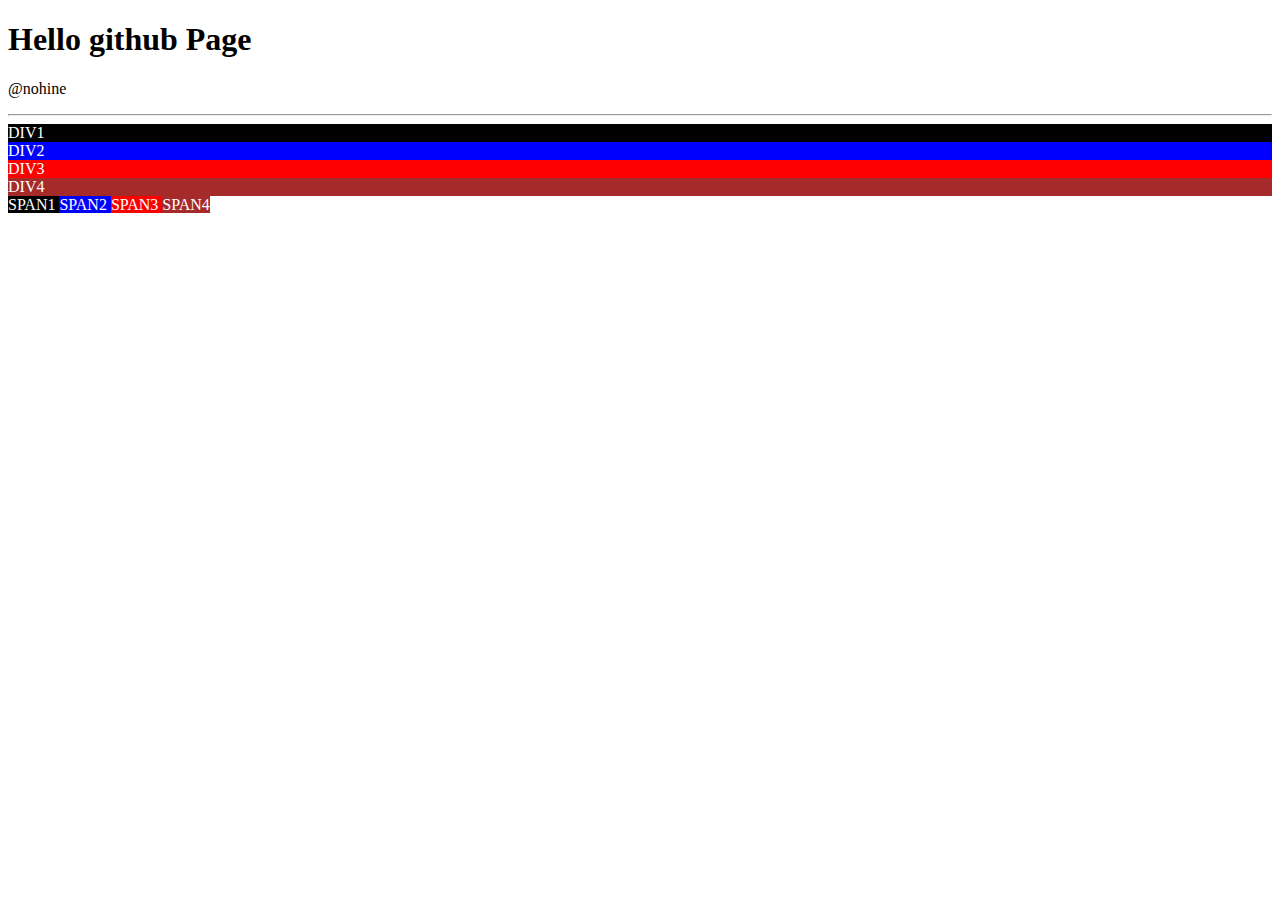
<file: index.html>
<!DOCTYPE html>
<html>
<head>
	<title>witsuta github page</title>
</head>
<body>
	<h1>Hello github Page</h1>

	<p>@nohine</p>

	<hr>

	<div style="background-color: black;color: white">
		DIV1
	</div>
	<div style="background-color: blue;color: white">
		DIV2
	</div>
	<div style="background-color: red;color: white">
		DIV3
	</div><div style="background-color: brown;color: white">DIV4</div>
	<span style="background-color: black;color: white"> SPAN1 </span>
	<span style="background-color: blue;color: white"> SPAN2 </span>
	<span style="background-color: red;color: white"> SPAN3 </span><span style="background-color: brown;color: white"> SPAN4 </span>
</body>
</html>
</file>
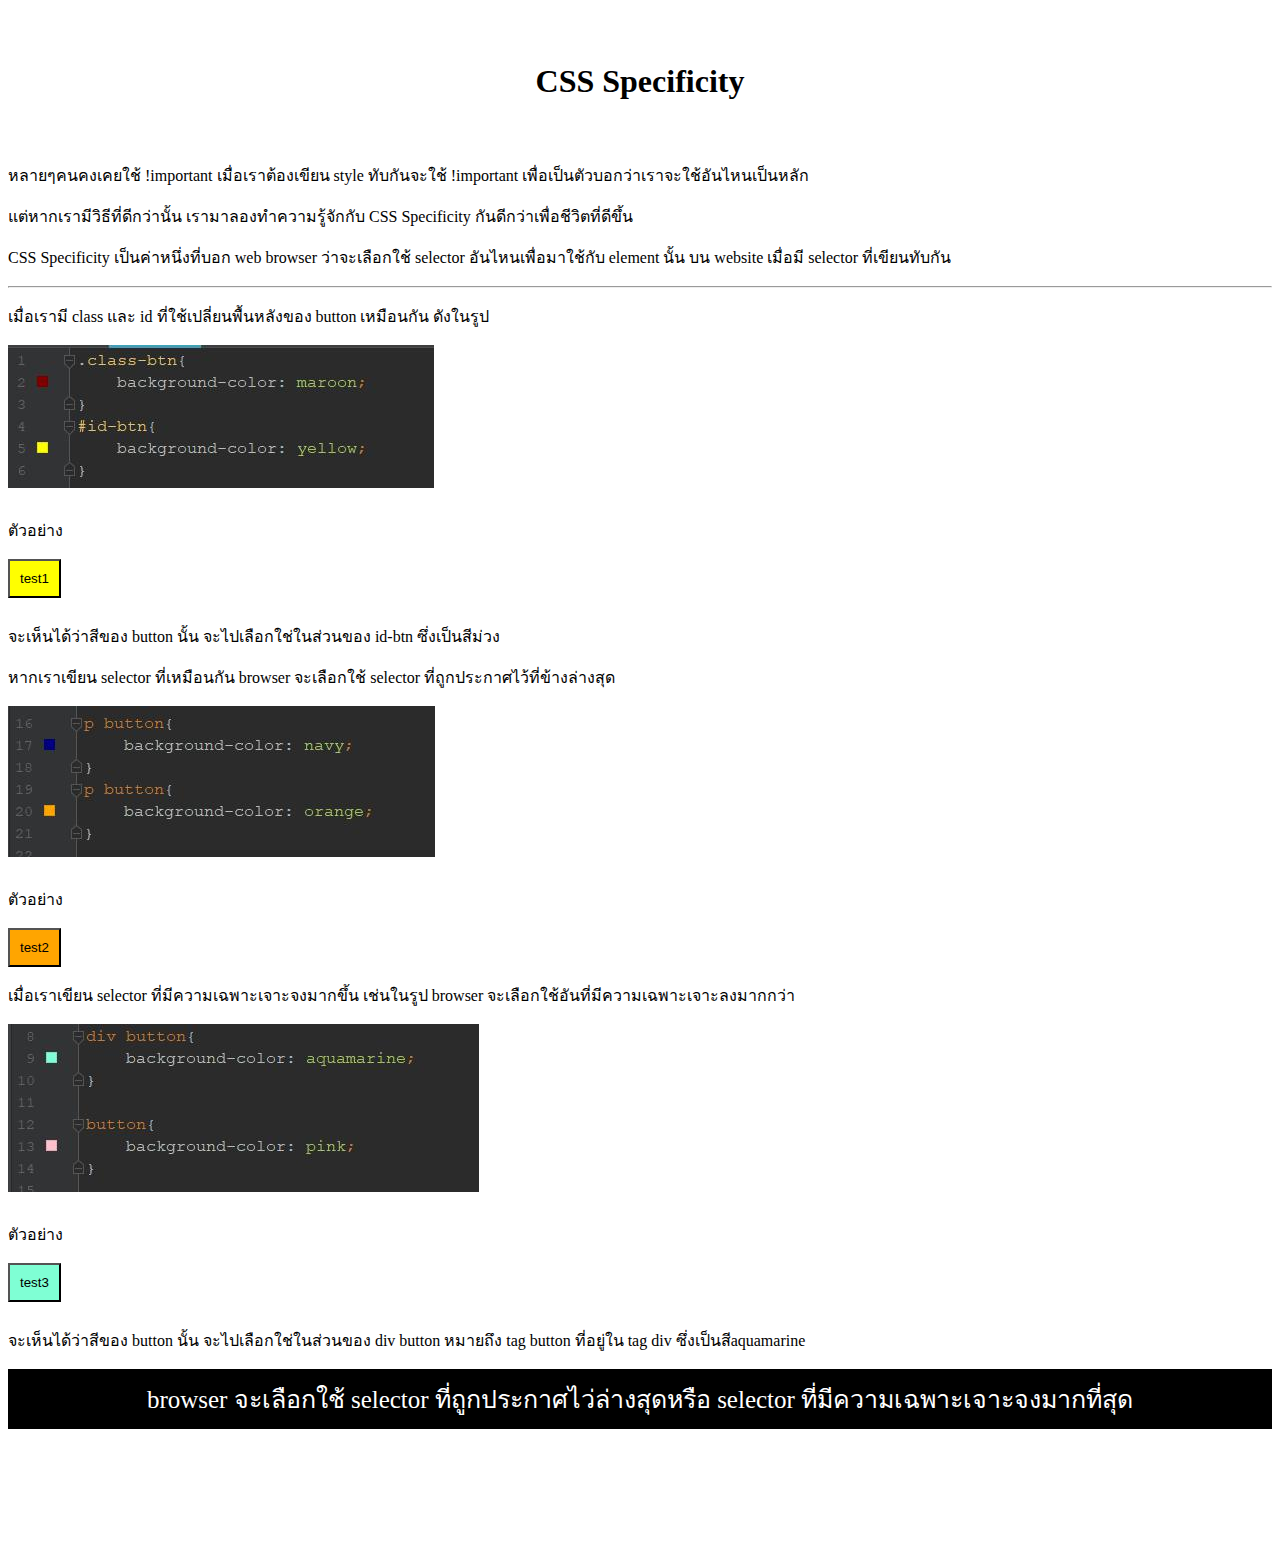
<file: cssspecificity/index.html>
<!DOCTYPE html>
<html>
<head>
    <meta charset="utf-8">
    <title>CSS Specificity</title>
    <link rel="stylesheet" type="text/css" href="style.css">
    <link rel="stylesheet" href="https://stackpath.bootstrapcdn.com/bootstrap/4.2.1/css/bootstrap.min.css" integrity="sha384-GJzZqFGwb1QTTN6wy59ffF1BuGJpLSa9DkKMp0DgiMDm4iYMj70gZWKYbI706tWS" crossorigin="anonymous">
</head>
<body>
<div class="container">
    <h1 style="text-align: center;margin-top: 5%">CSS Specificity</h1>
    <div class="content" style="margin-top: 5%">
        <p>หลายๆคนคงเคยใช้ !important เมื่อเราต้องเขียน style ทับกันจะใช้ !important เพื่อเป็นตัวบอกว่าเราจะใช้อันไหนเป็นหลัก</p>
        <p>แต่หากเรามีวิธีที่ดีกว่านั้น เรามาลองทำความรู้จักกับ CSS Specificity กันดีกว่าเพื่อชีวิตที่ดีขึ้น</p>
        <p>CSS Specificity เป็นค่าหนึ่งที่บอก web browser ว่าจะเลือกใช้ selector อันไหนเพื่อมาใช้กับ element นั้น บน website
            เมื่อมี selector ที่เขียนทับกัน</p>
        <hr>
        <p>เมื่อเรามี class และ id ที่ใช้เปลี่ยนพื้นหลังของ button เหมือนกัน ดังในรูป</p>
        <img style="text-align: center" src="test-btn1.jpg">
        <p style="padding-top: 10px"> ตัวอย่าง </p>

        <button type="button" class="class-btn btn-lg" id="id-btn" style="padding: 10px">test1</button>



        <p style="padding-top: 10px">จะเห็นได้ว่าสีของ button นั้น จะไปเลือกใช่ในส่วนของ id-btn ซึ่งเป็นสีม่วง </p>

        <p>หากเราเขียน selector ที่เหมือนกัน browser จะเลือกใช้ selector ที่ถูกประกาศไว้ที่ข้างล่างสุด</p>
        <img src="test-btn3.jpg">
        <p style="padding-top: 10px"> ตัวอย่าง </p>
        <p>
            <button type="button" class="test-btn btn-lg" style="padding: 10px">test2</button>
        </p>

        <p>เมื่อเราเขียน selector ที่มีความเฉพาะเจาะจงมากขึ้น เช่นในรูป browser จะเลือกใช้อันที่มีความเฉพาะเจาะลงมากกว่า</p>
        <img src="test-btn2.jpg">
        <p style="padding-top: 10px"> ตัวอย่าง </p>

        <div>
            <button type="button" class="btn-lg" style="padding: 10px">test3</button>
        </div>

        <p style="padding-top: 10px">จะเห็นได้ว่าสีของ button นั้น จะไปเลือกใช่ในส่วนของ div button หมายถึง tag button ที่อยู่ใน tag div ซึ่งเป็นสีaquamarine </p>

        <p
                style="padding: 10px;font-size: 25px;color: white;background-color: black;
                margin-bottom: 10%;margin-top: 10px;text-align: center">browser จะเลือกใช้ selector ที่ถูกประกาศไว่ล่างสุดหรือ selector ที่มีความเฉพาะเจาะจงมากที่สุด</p>
    </div>
</div>
</body>
</html>
</file>
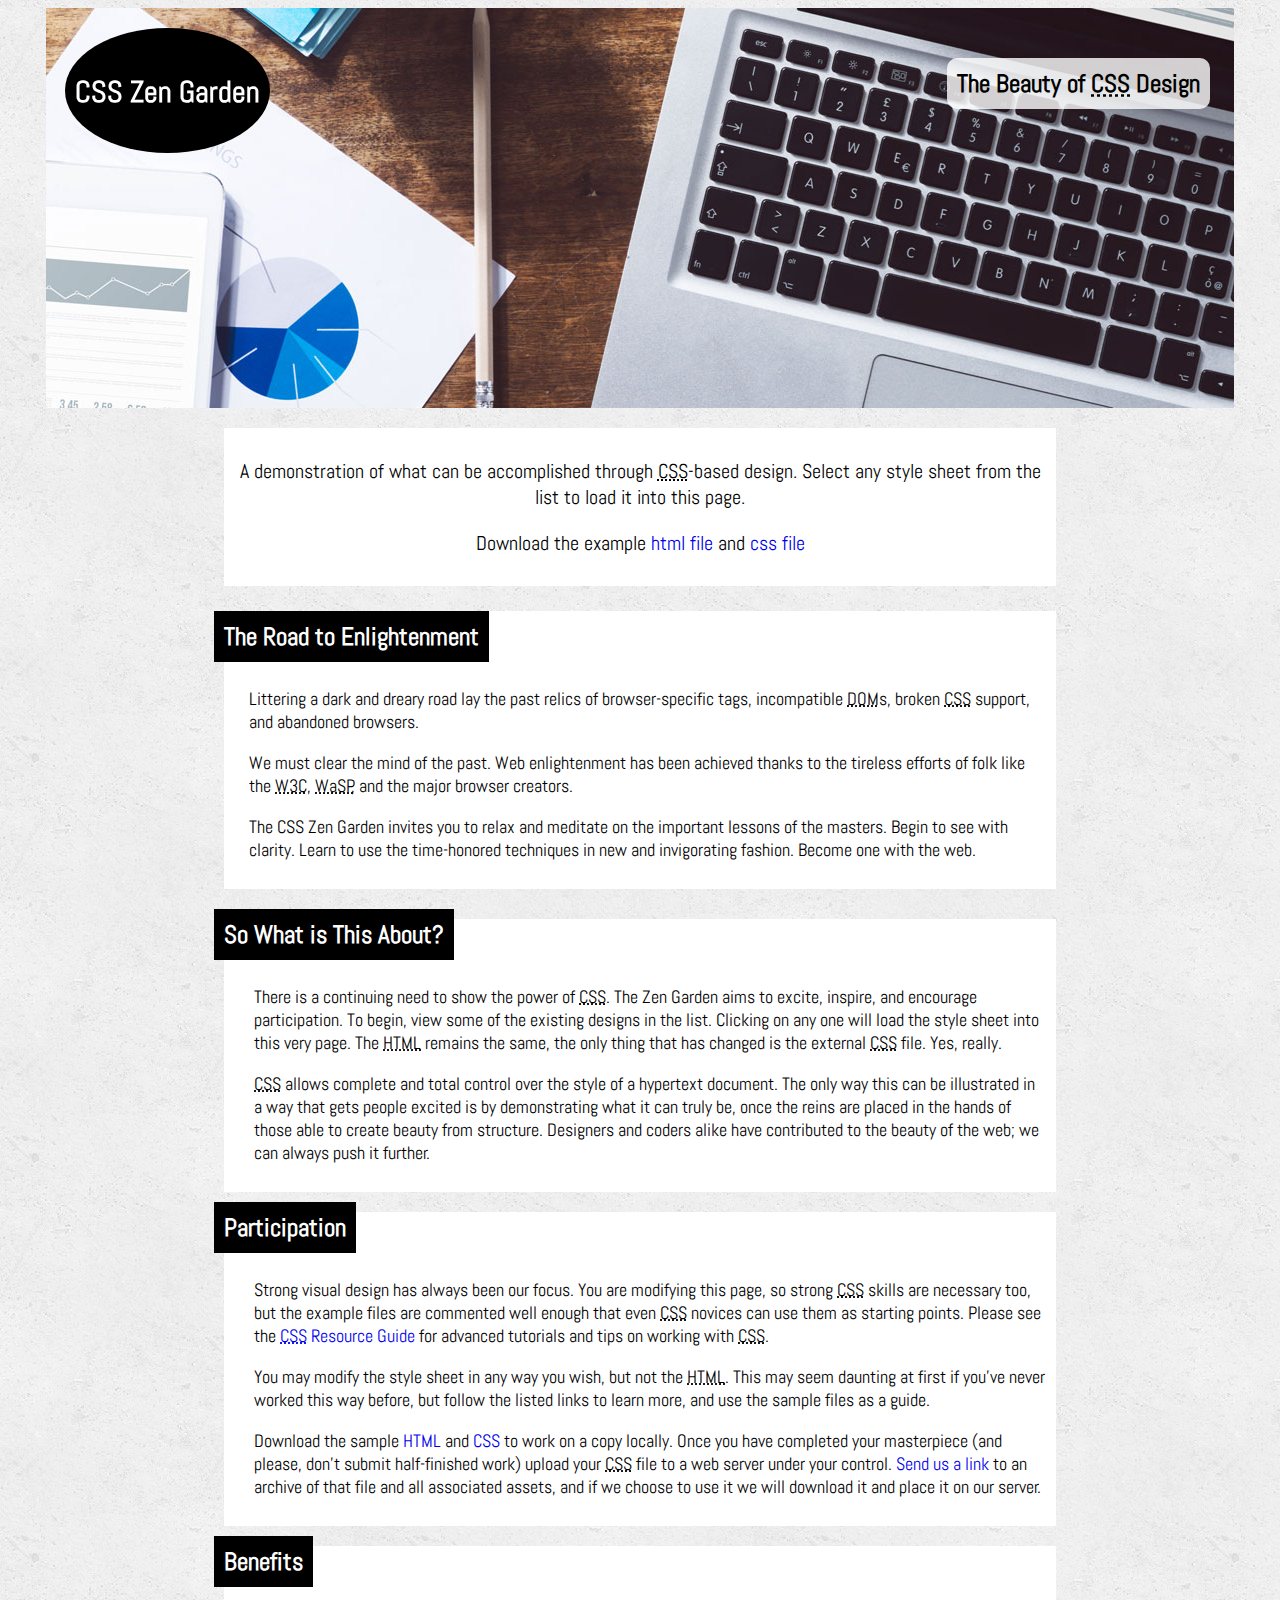
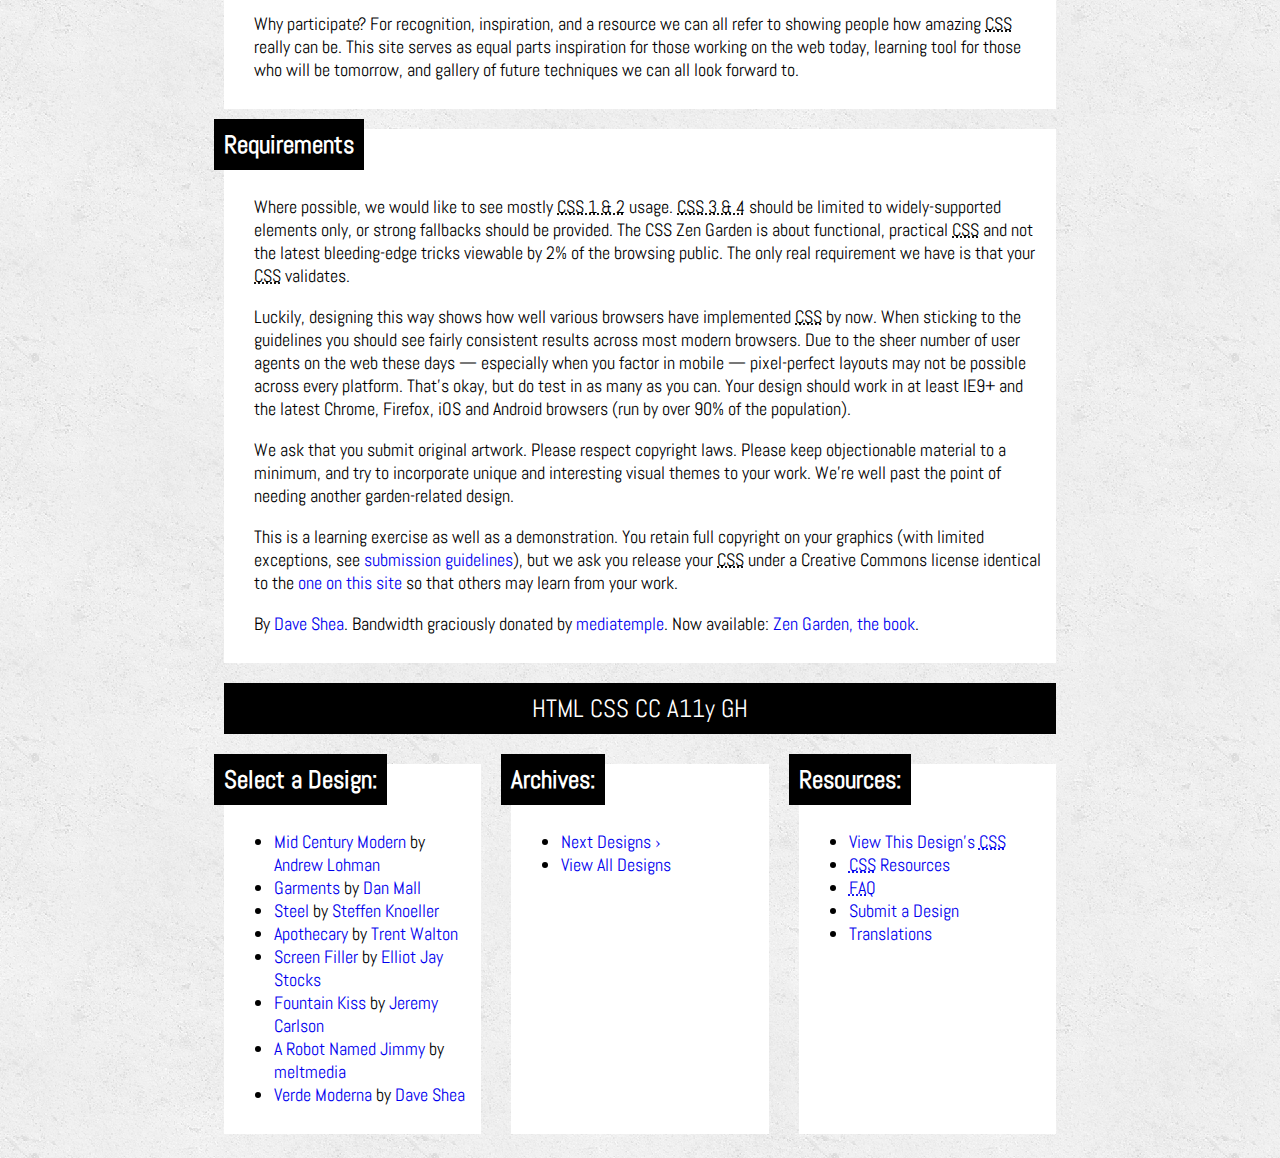
<file: csszengarden/index.html>
<!DOCTYPE html>
<html lang="en">
<head>
	<meta charset="utf-8">
	<title>CSS Zen Garden: The Beauty of CSS Design</title>

	<link rel="stylesheet" media="screen" href="style.css?v=8may2013">
	<link rel="alternate" type="application/rss+xml" title="RSS" href="http://www.csszengarden.com/zengarden.xml">

	<meta name="viewport" content="width=device-width, initial-scale=1.0">
	<meta name="author" content="Dave Shea">
	<meta name="description" content="A demonstration of what can be accomplished visually through CSS-based design.">
	<meta name="robots" content="all">


	<!--[if lt IE 9]>
	<script src="script/html5shiv.js"></script>
	<![endif]-->
</head>

<!--



	View source is a feature, not a bug. Thanks for your curiosity and
	interest in participating!

	Here are the submission guidelines for the new and improved csszengarden.com:

	- CSS3? Of course! Prefix for ALL browsers where necessary.
	- go responsive; test your layout at multiple screen sizes.
	- your browser testing baseline: IE9+, recent Chrome/Firefox/Safari, and iOS/Android
	- Graceful degradation is acceptable, and in fact highly encouraged.
	- use classes for styling. Don't use ids.
	- web fonts are cool, just make sure you have a license to share the files. Hosted 
	  services that are applied via the CSS file (ie. Google Fonts) will work fine, but
	  most that require custom HTML won't. TypeKit is supported, see the readme on this
	  page for usage instructions: https://github.com/mezzoblue/csszengarden.com/

	And a few tips on building your CSS file:

	- use :first-child, :last-child and :nth-child to get at non-classed elements
	- use ::before and ::after to create pseudo-elements for extra styling
	- use multiple background images to apply as many as you need to any element
	- use the Kellum Method for image replacement, if still needed. http://goo.gl/GXxdI
	- don't rely on the extra divs at the bottom. Use ::before and ::after instead.

		
-->

<body id="css-zen-garden">
<div class="page-wrapper">

	<section class="intro" id="zen-intro">
		<header role="banner">
			<h1>CSS Zen Garden</h1>
			<h2>The Beauty of <abbr title="Cascading Style Sheets">CSS</abbr> Design</h2>
		</header>

		<div class="summary" id="zen-summary" role="article">
			<p>A demonstration of what can be accomplished through <abbr title="Cascading Style Sheets">CSS</abbr>-based design. Select any style sheet from the list to load it into this page.</p>
			<p>Download the example <a href="/examples/index" title="This page's source HTML code, not to be modified.">html file</a> and <a href="/examples/style.css" title="This page's sample CSS, the file you may modify.">css file</a></p>
		</div>

		<div class="preamble" id="zen-preamble" role="article">
			<h3>The Road to Enlightenment</h3>
			<p>Littering a dark and dreary road lay the past relics of browser-specific tags, incompatible <abbr title="Document Object Model">DOM</abbr>s, broken <abbr title="Cascading Style Sheets">CSS</abbr> support, and abandoned browsers.</p>
			<p>We must clear the mind of the past. Web enlightenment has been achieved thanks to the tireless efforts of folk like the <abbr title="World Wide Web Consortium">W3C</abbr>, <abbr title="Web Standards Project">WaSP</abbr>, and the major browser creators.</p>
			<p>The CSS Zen Garden invites you to relax and meditate on the important lessons of the masters. Begin to see with clarity. Learn to use the time-honored techniques in new and invigorating fashion. Become one with the web.</p>
		</div>
	</section>

	<div class="main supporting" id="zen-supporting" role="main">
		<div class="explanation" id="zen-explanation" role="article">
			<h3>So What is This About?</h3>
			<p>There is a continuing need to show the power of <abbr title="Cascading Style Sheets">CSS</abbr>. The Zen Garden aims to excite, inspire, and encourage participation. To begin, view some of the existing designs in the list. Clicking on any one will load the style sheet into this very page. The <abbr title="HyperText Markup Language">HTML</abbr> remains the same, the only thing that has changed is the external <abbr title="Cascading Style Sheets">CSS</abbr> file. Yes, really.</p>
			<p><abbr title="Cascading Style Sheets">CSS</abbr> allows complete and total control over the style of a hypertext document. The only way this can be illustrated in a way that gets people excited is by demonstrating what it can truly be, once the reins are placed in the hands of those able to create beauty from structure. Designers and coders alike have contributed to the beauty of the web; we can always push it further.</p>
		</div>

		<div class="participation" id="zen-participation" role="article">
			<h3>Participation</h3>
			<p>Strong visual design has always been our focus. You are modifying this page, so strong <abbr title="Cascading Style Sheets">CSS</abbr> skills are necessary too, but the example files are commented well enough that even <abbr title="Cascading Style Sheets">CSS</abbr> novices can use them as starting points. Please see the <a href="http://www.mezzoblue.com/zengarden/resources/" title="A listing of CSS-related resources"><abbr title="Cascading Style Sheets">CSS</abbr> Resource Guide</a> for advanced tutorials and tips on working with <abbr title="Cascading Style Sheets">CSS</abbr>.</p>
			<p>You may modify the style sheet in any way you wish, but not the <abbr title="HyperText Markup Language">HTML</abbr>. This may seem daunting at first if you&#8217;ve never worked this way before, but follow the listed links to learn more, and use the sample files as a guide.</p>
			<p>Download the sample <a href="/examples/index" title="This page's source HTML code, not to be modified.">HTML</a> and <a href="/examples/style.css" title="This page's sample CSS, the file you may modify.">CSS</a> to work on a copy locally. Once you have completed your masterpiece (and please, don&#8217;t submit half-finished work) upload your <abbr title="Cascading Style Sheets">CSS</abbr> file to a web server under your control. <a href="http://www.mezzoblue.com/zengarden/submit/" title="Use the contact form to send us your CSS file">Send us a link</a> to an archive of that file and all associated assets, and if we choose to use it we will download it and place it on our server.</p>
		</div>

		<div class="benefits" id="zen-benefits" role="article">
			<h3>Benefits</h3>
			<p>Why participate? For recognition, inspiration, and a resource we can all refer to showing people how amazing <abbr title="Cascading Style Sheets">CSS</abbr> really can be. This site serves as equal parts inspiration for those working on the web today, learning tool for those who will be tomorrow, and gallery of future techniques we can all look forward to.</p>
		</div>

		<div class="requirements" id="zen-requirements" role="article">
			<h3>Requirements</h3>
			<p>Where possible, we would like to see mostly <abbr title="Cascading Style Sheets, levels 1 and 2">CSS 1 &amp; 2</abbr> usage. <abbr title="Cascading Style Sheets, levels 3 and 4">CSS 3 &amp; 4</abbr> should be limited to widely-supported elements only, or strong fallbacks should be provided. The CSS Zen Garden is about functional, practical <abbr title="Cascading Style Sheets">CSS</abbr> and not the latest bleeding-edge tricks viewable by 2% of the browsing public. The only real requirement we have is that your <abbr title="Cascading Style Sheets">CSS</abbr> validates.</p>
			<p>Luckily, designing this way shows how well various browsers have implemented <abbr title="Cascading Style Sheets">CSS</abbr> by now. When sticking to the guidelines you should see fairly consistent results across most modern browsers. Due to the sheer number of user agents on the web these days &#8212; especially when you factor in mobile &#8212; pixel-perfect layouts may not be possible across every platform. That&#8217;s okay, but do test in as many as you can. Your design should work in at least IE9+ and the latest Chrome, Firefox, iOS and Android browsers (run by over 90% of the population).</p>
			<p>We ask that you submit original artwork. Please respect copyright laws. Please keep objectionable material to a minimum, and try to incorporate unique and interesting visual themes to your work. We&#8217;re well past the point of needing another garden-related design.</p>
			<p>This is a learning exercise as well as a demonstration. You retain full copyright on your graphics (with limited exceptions, see <a href="http://www.mezzoblue.com/zengarden/submit/guidelines/">submission guidelines</a>), but we ask you release your <abbr title="Cascading Style Sheets">CSS</abbr> under a Creative Commons license identical to the <a href="http://creativecommons.org/licenses/by-nc-sa/3.0/" title="View the Zen Garden's license information.">one on this site</a> so that others may learn from your work.</p>
			<p role="contentinfo">By <a href="http://www.mezzoblue.com/">Dave Shea</a>. Bandwidth graciously donated by <a href="http://www.mediatemple.net/">mediatemple</a>. Now available: <a href="http://www.amazon.com/exec/obidos/ASIN/0321303474/mezzoblue-20/">Zen Garden, the book</a>.</p>
		</div>

		<footer>
			<a href="http://validator.w3.org/check/referer" title="Check the validity of this site&#8217;s HTML" class="zen-validate-html">HTML</a>
			<a href="http://jigsaw.w3.org/css-validator/check/referer" title="Check the validity of this site&#8217;s CSS" class="zen-validate-css">CSS</a>
			<a href="http://creativecommons.org/licenses/by-nc-sa/3.0/" title="View the Creative Commons license of this site: Attribution-NonCommercial-ShareAlike." class="zen-license">CC</a>
			<a href="http://mezzoblue.com/zengarden/faq/#aaa" title="Read about the accessibility of this site" class="zen-accessibility">A11y</a>
			<a href="https://github.com/mezzoblue/csszengarden.com" title="Fork this site on Github" class="zen-github">GH</a>
		</footer>

	</div>


	<aside class="sidebar" role="complementary">
		<div class="wrapper">

			<div class="design-selection" id="design-selection">
				<h3 class="select">Select a Design:</h3>
				<nav role="navigation">
					<ul>
					<li>
						<a href="/221/" class="design-name">Mid Century Modern</a> by						<a href="http://andrewlohman.com/" class="designer-name">Andrew Lohman</a>
					</li>					<li>
						<a href="/220/" class="design-name">Garments</a> by						<a href="http://danielmall.com/" class="designer-name">Dan Mall</a>
					</li>					<li>
						<a href="/219/" class="design-name">Steel</a> by						<a href="http://steffen-knoeller.de" class="designer-name">Steffen Knoeller</a>
					</li>					<li>
						<a href="/218/" class="design-name">Apothecary</a> by						<a href="http://trentwalton.com" class="designer-name">Trent Walton</a>
					</li>					<li>
						<a href="/217/" class="design-name">Screen Filler</a> by						<a href="http://elliotjaystocks.com/" class="designer-name">Elliot Jay Stocks</a>
					</li>					<li>
						<a href="/216/" class="design-name">Fountain Kiss</a> by						<a href="http://jeremycarlson.com" class="designer-name">Jeremy Carlson</a>
					</li>					<li>
						<a href="/215/" class="design-name">A Robot Named Jimmy</a> by						<a href="http://meltmedia.com/" class="designer-name">meltmedia</a>
					</li>					<li>
						<a href="/214/" class="design-name">Verde Moderna</a> by						<a href="http://www.mezzoblue.com/" class="designer-name">Dave Shea</a>
					</li>					</ul>
				</nav>
			</div>

			<div class="design-archives" id="design-archives">
				<h3 class="archives">Archives:</h3>
				<nav role="navigation">
					<ul>
						<li class="next">
							<a href="/214/page1">
								Next Designs <span class="indicator">&rsaquo;</span>
							</a>
						</li>
						<li class="viewall">
							<a href="http://www.mezzoblue.com/zengarden/alldesigns/" title="View every submission to the Zen Garden.">
								View All Designs							</a>
						</li>
					</ul>
				</nav>
			</div>

			<div class="zen-resources" id="zen-resources">
				<h3 class="resources">Resources:</h3>
				<ul>
					<li class="view-css">
						<a href="style.css" title="View the source CSS file of the currently-viewed design.">
							View This Design&#8217;s <abbr title="Cascading Style Sheets">CSS</abbr>						</a>
					</li>
					<li class="css-resources">
						<a href="http://www.mezzoblue.com/zengarden/resources/" title="Links to great sites with information on using CSS.">
							<abbr title="Cascading Style Sheets">CSS</abbr> Resources						</a>
					</li>
					<li class="zen-faq">
						<a href="http://www.mezzoblue.com/zengarden/faq/" title="A list of Frequently Asked Questions about the Zen Garden.">
							<abbr title="Frequently Asked Questions">FAQ</abbr>						</a>
					</li>
					<li class="zen-submit">
						<a href="http://www.mezzoblue.com/zengarden/submit/" title="Send in your own CSS file.">
							Submit a Design						</a>
					</li>
					<li class="zen-translations">
						<a href="http://www.mezzoblue.com/zengarden/translations/" title="View translated versions of this page.">
							Translations						</a>
					</li>
				</ul>
			</div>
		</div>
	</aside>


</div>

<!--

	These superfluous divs/spans were originally provided as catch-alls to add extra imagery.
	These days we have full ::before and ::after support, favour using those instead.
	These only remain for historical design compatibility. They might go away one day.
		
-->
<div class="extra1" role="presentation"></div><div class="extra2" role="presentation"></div><div class="extra3" role="presentation"></div>
<div class="extra4" role="presentation"></div><div class="extra5" role="presentation"></div><div class="extra6" role="presentation"></div>

</body>
</html>
</file>
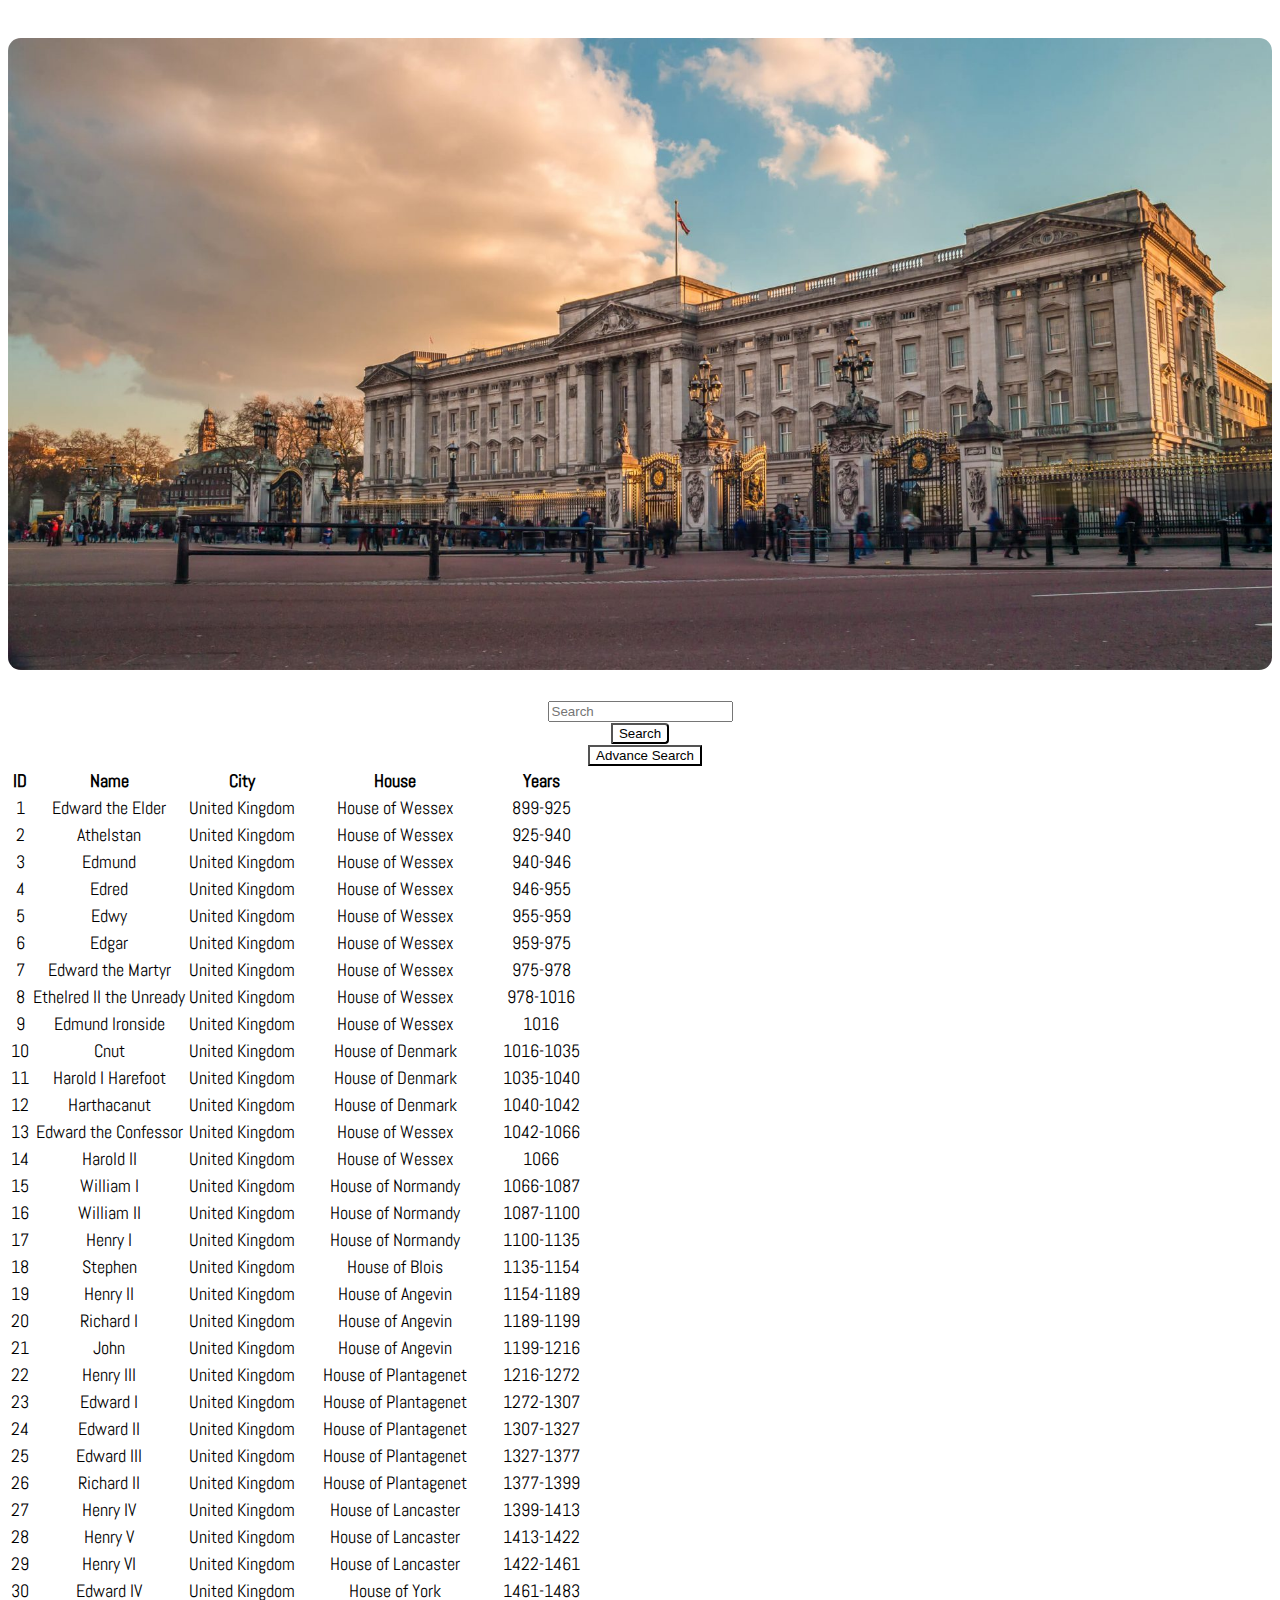
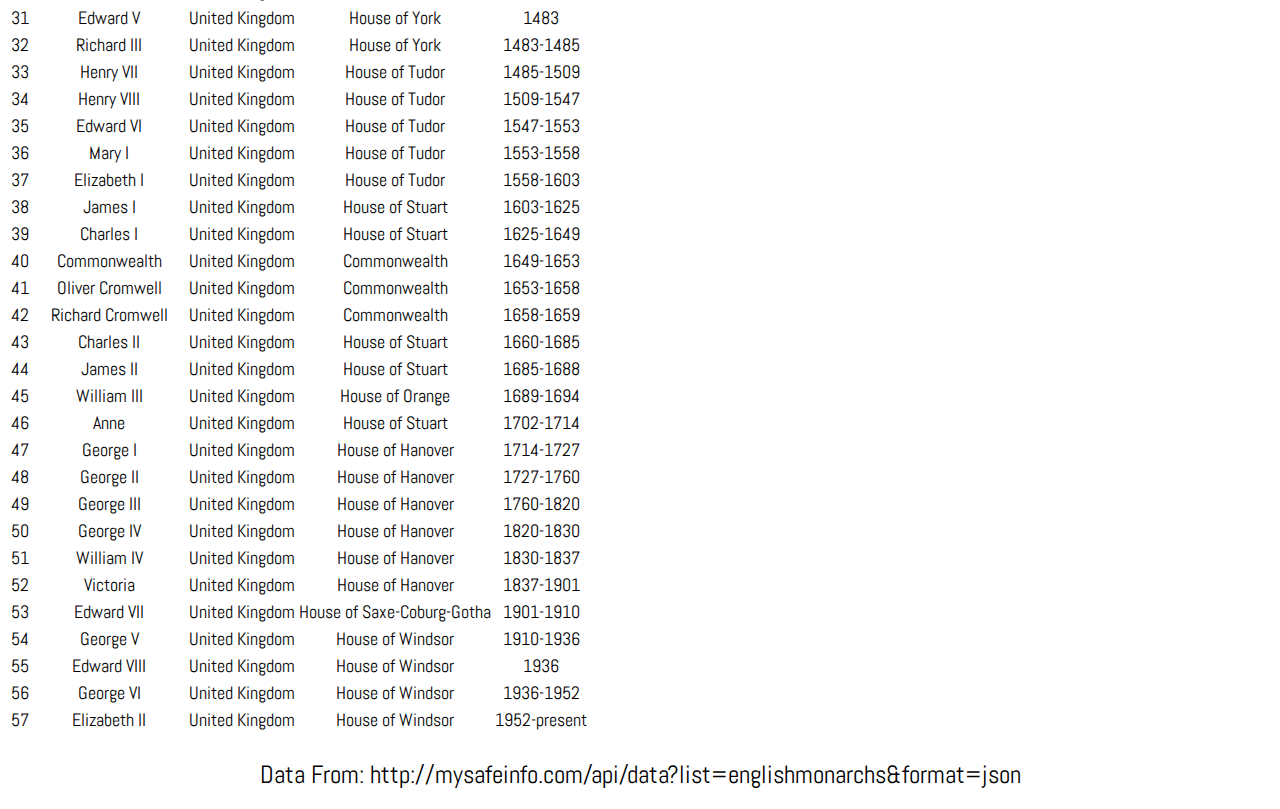
<file: jQuery/index.html>
<!doctype html>
<head>
    <meta charset="UTF-8">
    <meta name="viewport"
          content="width=device-width, user-scalable=no, initial-scale=1.0, maximum-scale=1.0, minimum-scale=1.0">
    <meta http-equiv="X-UA-Compatible" content="ie=edge">
    <link rel="stylesheet" media="screen" href="style.css">
    <script src="https://ajax.googleapis.com/ajax/libs/jquery/3.3.1/jquery.min.js"></script>
    <link rel="stylesheet" href="https://stackpath.bootstrapcdn.com/bootstrap/4.2.1/css/bootstrap.min.css" integrity="sha384-GJzZqFGwb1QTTN6wy59ffF1BuGJpLSa9DkKMp0DgiMDm4iYMj70gZWKYbI706tWS" crossorigin="anonymous">
    <!--<script src="https://code.jquery.com/jquery-3.3.1.slim.min.js" integrity="sha384-q8i/X+965DzO0rT7abK41JStQIAqVgRVzpbzo5smXKp4YfRvH+8abtTE1Pi6jizo" crossorigin="anonymous"></script>-->
    <!--<script src="https://cdnjs.cloudflare.com/ajax/libs/popper.js/1.14.6/umd/popper.min.js" integrity="sha384-wHAiFfRlMFy6i5SRaxvfOCifBUQy1xHdJ/yoi7FRNXMRBu5WHdZYu1hA6ZOblgut" crossorigin="anonymous"></script>-->
    <!--<script src="https://stackpath.bootstrapcdn.com/bootstrap/4.2.1/js/bootstrap.min.js" integrity="sha384-B0UglyR+jN6CkvvICOB2joaf5I4l3gm9GU6Hc1og6Ls7i6U/mkkaduKaBhlAXv9k" crossorigin="anonymous"></script>-->
    <script src="myscript.js"></script>
    <title>Document</title>
</head>
<body class="font">
<div class="container pos-container " >
    <div >
        <img src="img-header.jpg" class="img-header">
    </div>
    <div class="input-group mb-3">
        <input id="input-search" type="text" class="form-control" placeholder="Search" >
        <div class="input-group-append">

            <button id="search-btn" class="search-btn btn btn-outline-secondary " type="button">Search</button>
        </div>
        <button id="advance-search"  class="btn btn-outline-secondary advance-search" type="button">Advance Search</button>
    </div>
    <div id="filter-search" style="display: none">
        <form >

            <div class="row" style="text-align: center">
                <div class="col">
                    <p>ID: </p><input id="input-id"   class="form-control" placeholder="ID">

                </div>
                <div class="col">
                    <p>Name: </p><input id="input-name"   class="form-control" placeholder="Name">

                </div>
                <div class="col">
                    <p>City:</p><p class="control" >United Kingdom</p>

                </div>
                <div class="col">
                    <p>House: </p><input id="input-house"   class="form-control" placeholder="House">
                </div>
                <div class="col">
                    <p >Click to search</p>
                    <button id="searchAdv-btn" style="border-bottom-right-radius: .25rem;border-top-right-radius: .25rem;" class="btn btn-outline-secondary form-control" type="button">Search</button>

                </div>
            </div>
        </form>
    </div>

    <div class="table-responsive">
        <table class="table " >
            <tr class="head-table">
                <th>ID</th>
                <th>Name</th>
                <th>City</th>
                <th>House</th>
                <th>Years</th>
            </tr>
            <tbody class="table" id="table-data" >

            </tbody>

        </table>
    </div>
    <div class="ref-data">
        <p >Data From: http://mysafeinfo.com/api/data?list=englishmonarchs&format=json</p>
    </div>
</div>
</body>
</html>
</file>
<file: cssspecificity/style.css>
.class-btn{
    background-color: maroon;
}
#id-btn{
    background-color: yellow;
}

div button{
    background-color: aquamarine;
}

button{
    background-color: pink;
}

p button{
    background-color: navy;
}
p button{
    background-color: orange;
}

/*div button{*/
    /*background-color: aquamarine;*/
/*}*/
</file>
<file: csszengarden/style.css>
@import url('https://fonts.googleapis.com/css?family=Abel');
#css-zen-garden{
    background-image: url("concrete_seamless.png");
    font-family: 'Abel', sans-serif;

}
.page-wrapper{
    margin-left: 3%;
    margin-right: 3%;
}
header[role=banner] {
   background-image: url("Header-Laptop-on-Desk.jpg");
   width: 100%;
   height: 400px;
}

@keyframes example {
    from {background-color: black;color: white}
    to {background-color: white;color: black}
}

header[role=banner] h1{
    background-color: black;
    color: white;
    width: fit-content;
    height: 70px;
    border-radius: 50%;
    text-align: center;
    padding: 45px 10px 10px 10px;
    position: fixed;
    margin-left: 1.5%;
    font-size: 30px;
    animation-name: example;
    animation-duration: 4s;
    animation-iteration-count: infinite;
    animation-direction:  alternate;
}
header[role=banner] h2{
    width: fit-content;
    padding: 10px;
    border-radius: 10px;
    background-color: rgb(255,255,255,0.8);
    float: right;
    margin-right: 2%;
    margin-top: 50px;
    text-align: center;
    font-size: 25px;
}

#zen-summary {
    background-color: white;
    margin: 20px 15%;
    text-align: center;
    padding: 10px;
    font-size: 20px;
}
.preamble{
    background-color: white;

    margin-left: 15%;
    margin-right: 15%;
    padding-bottom: 10px;
    margin-bottom: 30px;
}
.preamble p{
    padding-left: 25px;
    padding-right: 20px;
    font-size: 18px;
}

.preamble h3{
    background-color: black;
    font-size: 25px;

    color: white;
    width: fit-content;
    text-align: center;
    padding: 10px;
    margin-left: -10px;

}

#zen-supporting {
    display: grid;

    grid-template-columns: 1fr;
    /*padding-left: 2%;*/
    padding-right: 2%;
    /*margin: auto;*/
    grid-gap: 20px;
    margin-left: 15%;
    margin-right: 13%;
}
#zen-explanation{
    background-color: white;
    padding-right: 10px;
    padding-left: 10px;
    padding-bottom: 10px;
}
#zen-explanation h3{
    background-color: black;
    font-size: 25px;

    color: white;
    width: fit-content;
    text-align: center;
    padding: 10px;
    margin-top: -10px;
    margin-left: -20px;
}
#zen-explanation p{
    font-size: 18px;
    padding-left: 20px;
}
#zen-participation{
    background-color: white;
    padding-right: 10px;
    padding-left: 10px;
    padding-bottom: 10px;
}
#zen-participation h3{
    background-color: black;
    font-size: 25px;

    color: white;
    width: fit-content;
    text-align: center;
    padding: 10px;
    margin-top: -10px;
    margin-left: -20px;
}
#zen-participation p{
    font-size: 18px;
    padding-left: 20px;
}
#zen-benefits{
    background-color: white;
    padding-right: 10px;
    padding-left: 10px;
    padding-bottom: 10px;
}
#zen-benefits h3{
    background-color: black;
    font-size: 25px;

    color: white;
    width: fit-content;
    text-align: center;
    padding: 10px;
    margin-top: -10px;
    margin-left: -20px;
}
#zen-benefits p{
    font-size: 18px;
    padding-left: 20px;
}
#zen-requirements{
    background-color: white;
    padding-right: 10px;
    padding-left: 10px;
    padding-bottom: 10px;
}
#zen-requirements h3{
    background-color: black;
    font-size: 25px;

    color: white;
    width: fit-content;
    text-align: center;
    padding: 10px;
    margin-top: -10px;
    margin-left: -20px;
}
#zen-requirements p{
    font-size: 18px;
    padding-left: 20px;
}
footer{
    text-align: center; !important;
    background-color: black;
    color: white;
    font-size: 25px;
    padding: 10px;
    margin-bottom: 30px;
}
footer a:link {
    color: white;
}
footer a:hover {
    color: goldenrod;
    text-decoration: underline;
}
a:link{
    text-decoration: none;
}
a:hover {
    color: goldenrod;
    text-decoration: underline;
}
a:visited {
    color: mediumpurple;
}
li a:hover {
    color: goldenrod;
    text-decoration: underline;
}


.wrapper{
    display: grid;
    font-size: 18px;
    grid-template-columns: 1fr 1fr 1fr;
    /*padding-left: 2%;*/
    padding-right: 2%;
    /*margin: auto;*/
    grid-gap: 30px;
    margin-left: 15%;
    margin-right: 13%;
    margin-bottom: 2%;
}

.wrapper > div{
    background-color: white;
    padding-right: 10px;
    padding-left: 10px;

    background-color: white;

    padding-bottom: 10px;
    /*text-align: center;*/
}
#design-selection h3{
    background-color: black;
    font-size: 25px;

    color: white;
    width: fit-content;
    text-align: center;
    padding: 10px;
    margin-top: -10px;
    margin-left: -20px;
}

#design-archives h3{
    background-color: black;
    font-size: 25px;

    color: white;
    width: fit-content;
    text-align: center;
    padding: 10px;
    margin-top: -10px;
    margin-left: -20px;
}

#zen-resources h3{
    background-color: black;
    font-size: 25px;

    color: white;
    width: fit-content;
    text-align: center;
    padding: 10px;
    margin-top: -10px;
    margin-left: -20px;
}

@media only screen and (max-width: 900px) {

    header[role=banner] h1{
        padding-top: 1%;
        text-align: center;
        padding-top: 40px;
        position: inherit;
        margin: auto;
    }
    header[role=banner] {
        background-image: url("Header-Laptop-on-Desk.jpg");
        width: 100%;
        height: 200px;

    }
    header[role=banner] h2{
        padding: 10px;
        border-radius: 10px;
        float: none;
        width: 300px;
        margin-left: auto;
        margin-right: auto;
        margin-top: 20px;
        text-align: center;
        background-color: rgb(255,255,255,0.7);
    }


}
@media only screen and (max-width: 1100px) {
    .wrapper{
        display: grid;
        font-size: 18px;
        grid-template-columns: 1fr ;
        /*padding-left: 2%;*/
        padding-right: 2%;
        /*margin: auto;*/
        grid-gap: 30px;
        margin-left: 15%;
        margin-right: 13%;
        margin-bottom: 5%;
    }
}
</file>
<file: jQuery/style.css>
@import url('https://fonts.googleapis.com/css?family=Abel');
.font{

    font-family: 'Abel', sans-serif;
    text-align: center;
}

.img-header{
    width: 100%;
    margin-bottom: 2%;
    border-radius: 0.8em;
}
form{
    margin-bottom: 2%;
}
.search-btn{
    border-bottom-right-radius: .25rem !important;
    border-top-right-radius: .25rem !important;
}
.advance-search{
    margin-left: 10px;
}
/*.bg{*/
    /*background-image: url("img-bg.png");*/

/*}*/
.pos-container{
    margin-top: 3%;
    margin-bottom: 2%;
}
.head-table{
    text-align: center;
    background-color: white;
}
table{
    border-radius:  0.8em !important;
    font-size: 18px;
}
button{
    background-color: white !important;
}
button:hover{
   color: black!important;
}
.ref-data{
    text-align: center;
    height: 25px;
    margin-top: 20px;
    font-size: 25px;

}
</file>
